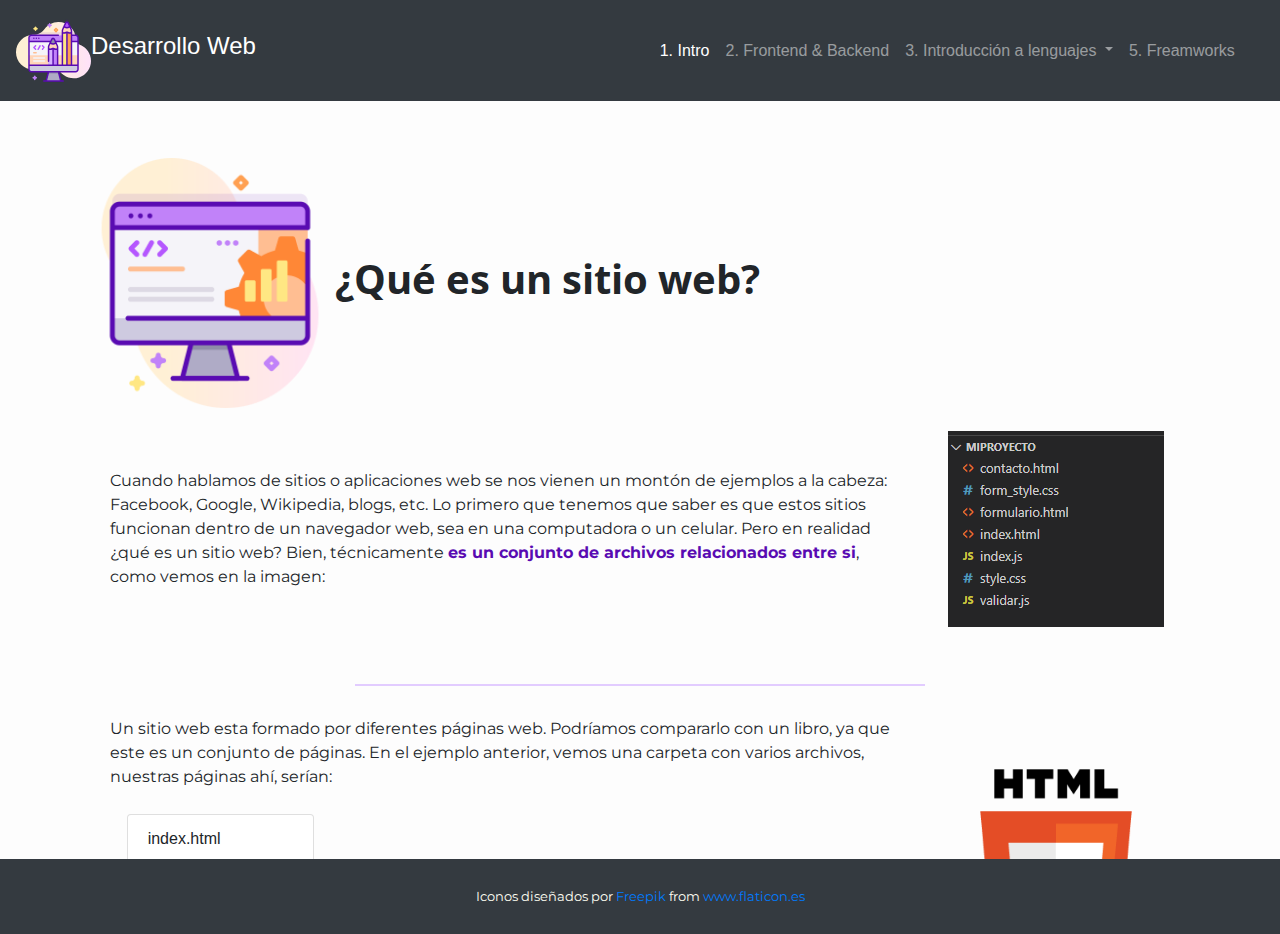
<file: view/index.html>
<!DOCTYPE html>
<html lang="en">

<head>
  <!-- Required meta tags -->
  <meta charset="utf-8" />
  <meta name="viewport" content="width=device-width, initial-scale=1, shrink-to-fit=no" />

  <!-- Bootstrap CSS -->
  <link rel="stylesheet" href="https://stackpath.bootstrapcdn.com/bootstrap/4.5.2/css/bootstrap.min.css"
    integrity="sha384-JcKb8q3iqJ61gNV9KGb8thSsNjpSL0n8PARn9HuZOnIxN0hoP+VmmDGMN5t9UJ0Z" crossorigin="anonymous" />
  
  <!-- my styles -->
  <link rel="stylesheet" href="../style/style.css" />
  <link rel="stylesheet" href="../style/scroll-style.css" />
  
  <!-- Fonts -->  
  <link href="https://fonts.googleapis.com/css2?family=Montserrat:wght@500&family=Open+Sans:wght@400;700;800&display=swap" rel="stylesheet">

  <title>Desarrollo Web</title>
</head>

<body>
  <nav class="navbar navbar-dark bg-dark navbar-expand-lg" >
    <a class="navbar-brand" href="./index.html">
      <img src="../assets/img/2210140-web-development/svg/016-web development.svg" width="75" height="75" alt=""
        loading="lazy" />
      <h4>Desarrollo Web</h4>
    </a>
    <button class="navbar-toggler" type="button" data-toggle="collapse" data-target="#navbarNavDropdown" aria-controls="navbarNavDropdown" aria-expanded="false" aria-label="Toggle navigation">
      <span class="navbar-toggler-icon"></span>
    </button>
    <div class="collapse navbar-collapse" id="navbarNavDropdown">
      <ul class="navbar-nav">
        <li class="nav-item active">
          <a class="nav-link" href="./index.html">1. Intro <span class="sr-only">(current)</span></a>
        </li>
        <li class="nav-item">
          <a class="nav-link" href="./frontend_backend.html">2. Frontend & Backend</a>
        </li>
        <li class="nav-item dropdown">
          <a class="nav-link dropdown-toggle" href="./on_construction.html" id="navbarDropdownMenuLink" role="button" data-toggle="dropdown" aria-haspopup="true" aria-expanded="false">
            3. Introducción a lenguajes
          </a>
          <div class="dropdown-menu" aria-labelledby="navbarDropdownMenuLink">
            <a class="dropdown-item" href="./html_info.html">HTML</a>
            <a class="dropdown-item" href="./on_construction.html">CSS</a>
            <a class="dropdown-item" href="./on_construction.html">JS</a>
          </div>
        </li>
        <li class="nav-item">
          <a class="nav-link" href="./on_construction.html">5. Freamworks </a>
        </li>
      </ul>
    </div>
  </nav>
  <div class="container">
    <div class="row">
      <div class="col col-title">
        <img src="../assets/img/2210140-web-development/png/006-web development.png" alt="Logos de los diferentes lenguajes de frontEnd" height="250" loading="lazy"
          class="img-js" />
        <h1>¿Qué es un sitio web?</h1>
      </div>
      <div class="col col-text">
        <img src="../assets/img/editor_example.png" alt="ejemplo de vista de proyecto en un editor" loading="lazy"
          class="img-editor-example" />
        <div class="text-container">
          <p class="text-custome">
            Cuando hablamos de sitios o aplicaciones web se nos vienen un montón
            de ejemplos a la cabeza: Facebook, Google, Wikipedia, blogs, etc. Lo
            primero que tenemos que saber es que estos sitios funcionan dentro
            de un navegador web, sea en una computadora o un celular. Pero en
            realidad ¿qué es un sitio web? Bien, técnicamente <span class="text-custome-color">es un conjunto de
            archivos relacionados entre si</span>, como vemos en la imagen:
          </p>
        </div>
      </div>
      <div class="dropdown-divider"></div>
      <div class="col col-text">
        <img src="../assets/img/html.png" alt="Logos de los diferentes lenguajes de frontEnd" height="250"
        loading="lazy" class="img-html" />
        <div class="text-container">
          <p class="text-custome">
            Un sitio web esta formado por diferentes páginas web. Podríamos
            compararlo con un libro, ya que este es un conjunto de páginas. En
            el ejemplo anterior, vemos una  carpeta con varios archivos, nuestras
            páginas ahí, serían:
          </p>
          <div class="list">
            <ul class="list-group ">
              <li class="list-group-item">index.html</li>
              <li class="list-group-item">contacto.html</li>
              <li class="list-group-item">formulario.html</li>
            </ul>
          </div>
          <p class="text-custome">
            Estos archivos están escritos con el lenguaje HTML, por eso su
            extensión es .html y son los que le dan la estructura a nuestro
            sitio.
          </p>
        </div>
      </div>
      <div class="dropdown-divider"></div>
      <div class="col col-text">
        <img src="../assets/img/css3.png" alt="Logos de los diferentes lenguajes de frontEnd" height="250"
          loading="lazy" class="img-css" />
        <div class="text-container">
          <p class="text-custome">
            Luego tenemos:
          </p>
          <div class="list">
            <ul class="list-group ">
              <li class="list-group-item">style.css</li>
              <li class="list-group-item">form_style.css</li>
            </ul>
          </div>
          <p class="text-custome">
            Estos están escritos en el lenguaje CSS, su extensión es .css y son
            los que le dan el estilo a la estructura de nuestros html.
          </p>
        </div>
      </div>
      <div class="dropdown-divider"></div>
      <div class="col col-text">
        <img src="../assets/img/js.png" alt="Logos de los diferentes lenguajes de frontEnd" height="250" loading="lazy"
          class="img-js" />
        <div class="text-container">
          <p class="text-custome">
            Y por último, tenemos:
          </p>
          <div class="list">
            <ul class="list-group ">
              <li class="list-group-item">index.js</li>
              <li class="list-group-item">validar.js</li>
            </ul>
          </div>
          <p class="text-custome">
            Estos están escritos en JavaScript, su extensión es .js y son los
            que hacen que nuestra web sea funcional.
          </p>
        </div>
      </div>
              <p class="text-custome-important">
                Este tipo de archivos CSS y JS, complementan a las páginas HTML!
              </p>
    </div>
    <div class="row">
      <div class="col col-title">
        <img src="../assets/img/2210140-web-development/svg/031-server.svg" alt="Logos de los diferentes lenguajes de frontEnd" height="250" loading="lazy"
          class="img-js" />
        <h1>Hosting</h1>
      </div>
      <div class="col col-text">
        <div class="text-container-xl">
          <p class="text-custome">
            Una vez que tenemos un sitio web armado,  <span class="text-custome-color">tenemos que 
            alojar nuestro proyecto web en servidor</span>, es decir, copiar la carpeta
            con todos los archivos dentro de un servidor, para que otros pueden
            ver a nuestro sitio a través de internet. En general, estos
            servidores son provistos por empresas que se dedican al "hosting"
            (almacenar sitios web). Hay algunas que venden el espacio y otras
            que lo ceden de forma gratuita. Algunos ejemplos son: Amazon, Hostgator, entre otras.
          </p>
          <p class="text-custome">
            También existen empresas que venden sitios web pre-armados, es decir que no es necesario programarlos,
             lo único que hay que hacer es agregar contenido propio y organizarlo para que se vea como queramos. 
             Ejemplos de estas empresas son: Wix, WordPress, TiendaNube…
          </p>
        </div>
      </div>
    </div>
    <div class="row">
      <div class="col col-title">
        <img src="../assets/img/2210140-web-development/svg/021-search engine.svg" alt="Logos de los diferentes lenguajes de frontEnd" height="250" loading="lazy"
          class="img-js" />
        <h1>Dominio</h1>
      </div>
      <div class="col col-text">
        <div class="text-container-xl">
          <p class="text-custome">
            Para poder acceder a un sitio web desde internet solo basta con tipear su dirección, por ejemplo si 
            tipeamos en el navegador <a href="http://www.chicasprogramadoras.club/">www.chicasprogramadoras.club</a> inmediatamente nos aparecerá el sitio web del club
          </p>
          <p class="text-custome text-custome-color">
            Pero...cómo es que al tipear esa dirección aparece el sitio web? 
          </p>
          <p class="text-custome">
            Es porque debemos alojar nuestro sitio en un lugar donde pueda ser accedido por todos y además asociarle un dominio, 
            es decir, ponerle un "nombre" que podamos recordar y este disponible.
          </p>
          <p class="text-custome text-custome-color">
            Un dominio de Internet es un nombre único que identifica a un sitio web en Internet. 
          </p>
          <p class="text-custome">
            Para poder adquirir un dominio, debemos consultar antes si está disponible. Luego podemos adquirir el dominios de forma paga
            (con una suscripción permanente o con vencimiento) pero también se pueden adquirir de forma gratuita, aunque estos suelen ser subdominios (por ej: ejemplo.mitiendanube.com).
          </p>
          <p class="text-custome">
            Algunos lugares para consultar y registrar dominios son: NIC.ar, godaddy.com, dot.tk...y muchos más!
          </p>
          <p class="text-custome">
            Una vez que tengamos el dominio, el hosting y el sitio web listos...solo es cuestión de configurar una par de datos <span class="text-custome-color"> y tendremos nuestro sitio online!</span>
          </p>
        </div>
      </div>
    </div>
  </div>

  <footer class="footer">
    <span class="footer-info">
      Iconos diseñados por
      <a href="https://www.flaticon.es/autores/freepik" title="Freepik">Freepik</a>
      from
      <a href="https://www.flaticon.es/" title="Flaticon"> www.flaticon.es</a>
    </span>
  </footer>

  <!-- Optional JavaScript -->
  <!-- jQuery first, then Popper.js, then Bootstrap JS -->
  <script src="https://code.jquery.com/jquery-3.5.1.slim.min.js"
    integrity="sha384-DfXdz2htPH0lsSSs5nCTpuj/zy4C+OGpamoFVy38MVBnE+IbbVYUew+OrCXaRkfj"
    crossorigin="anonymous"></script>
  <script src="https://cdn.jsdelivr.net/npm/popper.js@1.16.1/dist/umd/popper.min.js"
    integrity="sha384-9/reFTGAW83EW2RDu2S0VKaIzap3H66lZH81PoYlFhbGU+6BZp6G7niu735Sk7lN"
    crossorigin="anonymous"></script>
  <script src="https://stackpath.bootstrapcdn.com/bootstrap/4.5.2/js/bootstrap.min.js"
    integrity="sha384-B4gt1jrGC7Jh4AgTPSdUtOBvfO8shuf57BaghqFfPlYxofvL8/KUEfYiJOMMV+rV"
    crossorigin="anonymous"></script>
</body>

</html>
</file>
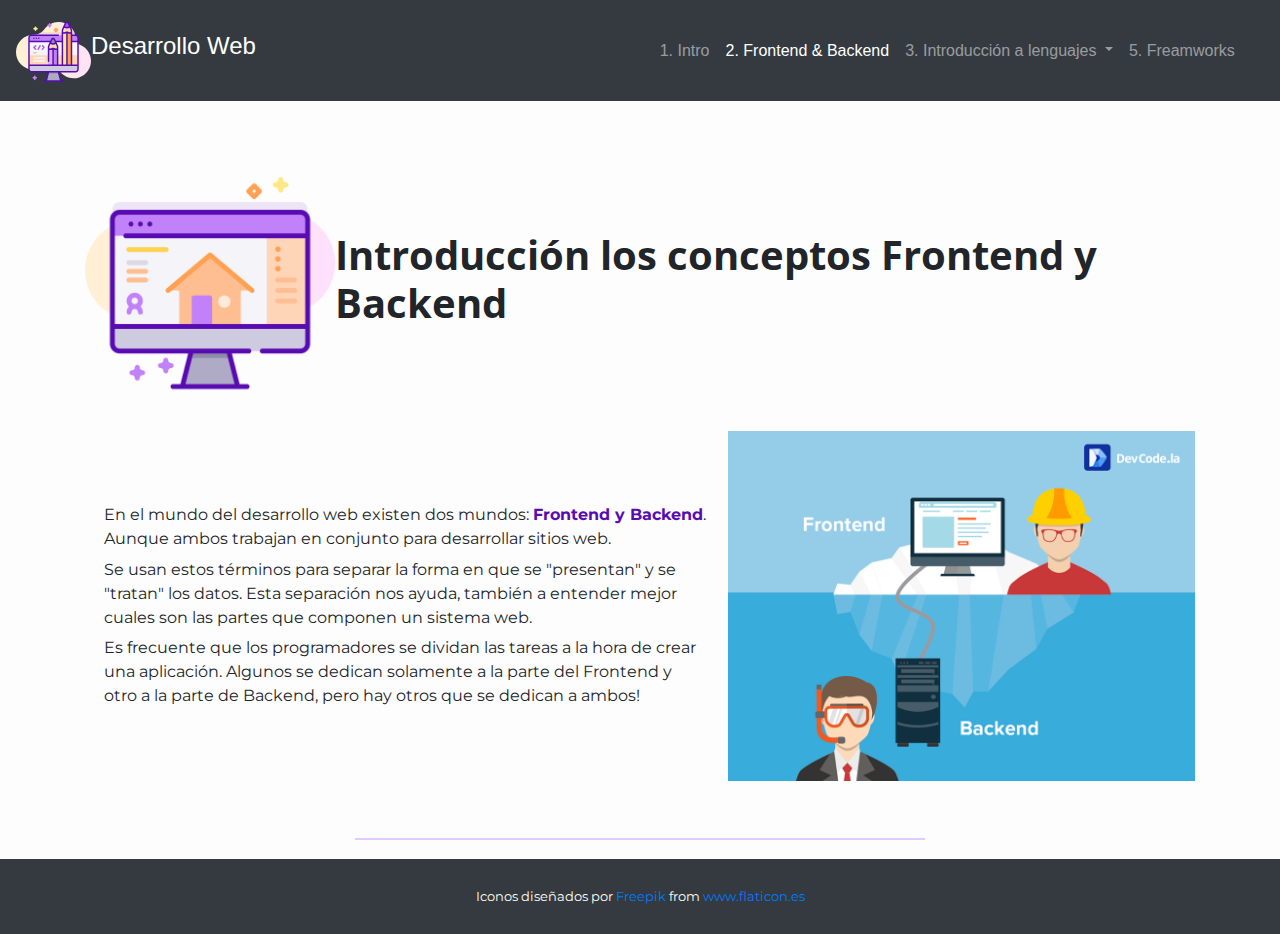
<file: view/frontend_backend.html>
<!DOCTYPE html>
<html lang="en">

<head>
  <!-- Required meta tags -->
  <meta charset="utf-8" />
  <meta name="viewport" content="width=device-width, initial-scale=1, shrink-to-fit=no" />

  <!-- Bootstrap CSS -->
  <link rel="stylesheet" href="https://stackpath.bootstrapcdn.com/bootstrap/4.5.2/css/bootstrap.min.css"
    integrity="sha384-JcKb8q3iqJ61gNV9KGb8thSsNjpSL0n8PARn9HuZOnIxN0hoP+VmmDGMN5t9UJ0Z" crossorigin="anonymous" />
  
  <!-- my styles -->
  <link rel="stylesheet" href="../style/style.css" />
  <link rel="stylesheet" href="../style/scroll-style.css" />
  
  <!-- Fonts -->  
  <link href="https://fonts.googleapis.com/css2?family=Montserrat:wght@500&family=Open+Sans:wght@400;700;800&display=swap" rel="stylesheet">

  <title>Desarrollo Web</title>
</head>

<body>
    <nav class="navbar navbar-dark bg-dark navbar-expand-lg" >
    <a class="navbar-brand" href="./index.html">
      <img src="../assets/img/2210140-web-development/svg/016-web development.svg" width="75" height="75" alt=""
        loading="lazy" />
      <h4>Desarrollo Web</h4>
    </a>
    <button class="navbar-toggler" type="button" data-toggle="collapse" data-target="#navbarNavDropdown" aria-controls="navbarNavDropdown" aria-expanded="false" aria-label="Toggle navigation">
      <span class="navbar-toggler-icon"></span>
    </button>
    <div class="collapse navbar-collapse" id="navbarNavDropdown">
      <ul class="navbar-nav">
        <li class="nav-item">
          <a class="nav-link" href="./index.html">1. Intro <span class="sr-only">(current)</span></a>
        </li>
        <li class="nav-item active">
          <a class="nav-link" href="./frontend_backend.html">2. Frontend & Backend</a>
        </li>
        <li class="nav-item dropdown">
          <a class="nav-link dropdown-toggle" href="./on_construction.html" id="navbarDropdownMenuLink" role="button" data-toggle="dropdown" aria-haspopup="true" aria-expanded="false">
            3. Introducción a lenguajes
          </a>
          <div class="dropdown-menu" aria-labelledby="navbarDropdownMenuLink">
            <a class="dropdown-item" href="./html_info.html">HTML</a>
            <a class="dropdown-item" href="./on_construction.html">CSS</a>
            <a class="dropdown-item" href="./on_construction.html">JS</a>
          </div>
        </li>
        <li class="nav-item">
          <a class="nav-link" href="./on_construction.html">5. Freamworks </a>
        </li>
      </ul>
    </div>
    </nav>
    <div class="container">
        <div class="row">
            <div class="col col-title">
            <img src="../assets/img/2210140-web-development/png/036-home.png" alt="" height="250" loading="lazy"
                class="img-js" />
            <h1>Introducción los conceptos Frontend y Backend</h1>
            </div>
            <div class="col col-text">
                <img src="../assets/img/front-back-ice.png" alt="imagen representativa de frontend y backend" height="350" loading="lazy"/>
                <div class="text-container">
                    <p class="text-custome">
                        En el mundo del desarrollo web existen dos mundos: <span class="text-custome-color">Frontend y Backend</span>. 
                        Aunque ambos trabajan en conjunto para desarrollar sitios web.
                    </p>
                    <p class="text-custome">
                        Se usan estos términos para separar la forma en que se "presentan" y se "tratan" los datos. Esta separación nos ayuda, también 
                        a entender mejor cuales son las partes que componen un sistema web.
                    </p>
                    <p class="text-custome">
                        Es frecuente que los programadores se dividan las tareas a la hora de crear una aplicación. 
                        Algunos se dedican solamente a la parte del Frontend y otro a la parte de Backend, pero hay otros que se dedican a ambos!
                    </p>
                </div>
            </div>
            <div class="dropdown-divider"></div>
            <div class="col col-title">
                <img src="../assets/img/2210140-web-development/png/022-coding.png" alt="" height="200" loading="lazy"
                    class="img-js" />
                <h3>¿Qué es el Frontend?</h3>
            </div>
            <div class="col col-text">
                <div class="text-container-xl">
                    <p class="text-custome">
                        Se dice Frontend a la parte "visible" de un sitio web y es <span class="text-custome-color">la que interactúa con el usuario</span>
                    </p>
                    <p class="text-custome">
                        De ahora en más a esta "parte visible" le llamaremos <span class="text-custome-color">INTERFAZ</span>,
                         que es nada más y nada menos que las pantallas que tiene un sitio web.
                    </p>
                    <p class="text-custome">
                        Se les llama lenguajes de frontend a aquellos lenguajes que se utilizan para CREAR esta parte visible.
                    </p>
                </div>
            </div>
            <img src="../assets/img/ejemplo-frontend.png" alt="ejemplo de frontend"  loading="lazy" class="img-xl"/>
            <div class="col col-title">
                <h5>Lenguajes de Frontend</h5>
            </div>
            <div class="col col-text">
                <div class="text-container-xl">
                    <p class="text-custome">
                        <span class="text-custome-color">HTML (HyperText Markup Language): </span> Lenguaje de Marcado de Hipertexto. 
                        <span class="underline">No es un lenguaje de programación,</span> ya que no utiliza estructuras lógicas...
                        pero si es un lenguaje para estructurar páginas web. <span class="underline">Con este lenguaje seccionamos una página web
                             y determinamos en que lugar va cada elemento.</span>
                    </p>
                    <p class="text-custome">
                        <span class="text-custome-color">CSS (Cascading Style Sheets):</span> Hojas de Estilo en Cascada. Tampoco es un lenguaje de programación,
                        pero es un lenguaje para darle estilo. <span class="underline">Con este definimos la estética de las páginas web,</span> por ejemplo, el fondo, color, tipografía...etc.
                    </p>
                    <p class="text-custome">
                        <span class="text-custome-color">JavaScript:</span> <span class="underline">Es un lenguaje de Programación.</span>
                         Se utiliza para manipular elementos de HTML y CSS y también para hacer cálculos y manejar información. 
                    </p>
                </div>
            </div>
            <div class="dropdown-divider"></div>
            <div class="col col-title">
                <img src="../assets/img/2210140-web-development/png/040-web development.png" alt="" height="200" loading="lazy"
                    class="img-js" />
                <h3>¿Qué es el Backend?</h3>
            </div>
            <div class="col col-text">
                <div class="text-container-xl">
                    <p class="text-custome">
                        El Backend, como dijimos, es la parte que <span class="text-custome-color">trata los datos</span>. Por ejemplo, cuando ingresamos nuestro usuario y contraseña
                        hay procesos "detrás" que reciben y realizan operaciones con estos datos para generar un resultado.
                    </p>
                    <p class="text-custome">
                        Parte del Backend es el <span class="text-custome-color">almacenamiento de datos</span>. Se conecta con una Base de Datos que guarda información, 
                        por ejemplo, en el caso de Facebook, guarda fotos, publicaciones, videos, etc de cada usuario.
                    </p>
                    <p class="text-custome">
                        Para poder desarrollar la lógica detrás de la aplicación, se tiene que programar en un lenguaje.
                         A diferencia del Frontend que puede utilizar varios, el Backend solo requiere de uno.
                    </p>
                </div>
            </div>
            <div class="col col-title">
                <h5>Lenguajes de Backend</h5>
            </div>
            <div class="col col-text">
                <div class="text-container-xl">
                    <p class="text-custome">
                        Son muchos los lenguajes que pueden utilizarse. De acuerdo con el que elijamos vamos a tener que instalar ciertos 
                        programas para que nuestra computadora pueda "entender" el lenguaje en el que estamos programando. 
                    </p>
                    <p class="text-custome">
                        Los lenguajes web más conocidos son: PHP, JAVA (que no es lo mismo que JAVASCRIPT), Ruby, Python, C# y otros...
                    </p>
                    <p class="text-custome-important">
                        Estos lenguajes NO son combinables
                    </p>
                </div>
            </div>
            <div class="dropdown-divider"></div>
            <div class="col col-title">
                <img src="../assets/img/2210140-web-development/png/002-website.png" alt="" height="200" loading="lazy"
                    class="img-js" />
                <h3>¿Cómo se unen el Frontend y el Backend?</h3>
            </div>
            <div class="col col-text">
                <div class="text-container-xl">
                    <p class="text-custome">
                        Para poner en ejemplo estos conceptos:
                    </p>
                    <p class="text-custome">
                        Cuando entramos a un sitio web, lo primero que vemos es la portada. 
                        Si entramos a Facebook vemos que su portada es celeste y azul, que tiene un logo y un par de campos para que ingresemos el usuario y contraseña.
                    </p>
                    <p class="text-custome-important">
                        ESTO ES EL FRONTEND
                    </p>
                    <p class="text-custome">
                        Ahora cuando ingresamos el usuario y la contraseña, estos datos deberán chequearse en algún lado para ver si realmente somos usuarios de Facebook 
                        y si además nuestra contraseña es correcta. <span class="underline">Estas verificaciones se llaman: procesos.</span>
                    </p>
                    <p class="text-custome-important">
                        ESTO ES EL BACKEND 
                    </p>
                </div>
            </div>
            <div class="dropdown-divider"></div>
            <div class="col col-title">
                <img src="../assets/img/2210140-web-development/png/039-maintenance.png" alt="" height="200" loading="lazy"
                    class="img-js" />
                <h3>Frameworks</h3>
            </div>
            <div class="col col-text">
                <div class="text-container-xl">
                    <p class="text-custome">
                        Un framework es un "marco de trabajo", es decir, es algo pre-armado que sirve para estructurar un desarrollo y no repetir ciertas prácticas. 
                         Su uso es bastante común en el desarrollo web y existen frameworks tanto para frontend como para backend:
                    </p>
                    <p class="text-custome underline">
                        Para Backend:
                    </p>
                    <div class="list-xl">
                        <ul class="list-group ">
                          <li class="list-group-item"><span class="text-custome-color">PHP:</span> Codeigniter, Laravel... </li>
                          <li class="list-group-item"><span class="text-custome-color">Ruby:</span> Ruby on Rails, Volt... </li>
                          <li class="list-group-item"><span class="text-custome-color">JAVA:</span> Struts, Spring MVC... </li>
                        </ul>
                      </div>
                    <p class="text-custome underline">
                        Para Frontend: 
                    </p>
                    <div class="list-xl">
                        <ul class="list-group ">
                          <li class="list-group-item"><span class="text-custome-color">HTML y CSS:</span> Bootstrap, Foundation, Materialize... </li>
                          <li class="list-group-item"><span class="text-custome-color">JavaScript:</span> Angular +10, React Js, Backbone Js, Ember Js... </li>
                        </ul>
                      </div>
                </div>
            </div>
        </div>
    </div>

    <footer class="footer">
        <span class="footer-info">
        Iconos diseñados por
        <a href="https://www.flaticon.es/autores/freepik" title="Freepik">Freepik</a>
        from
        <a href="https://www.flaticon.es/" title="Flaticon"> www.flaticon.es</a>
        </span>
    </footer>

    <!-- Optional JavaScript -->
    <!-- jQuery first, then Popper.js, then Bootstrap JS -->
    <script src="https://code.jquery.com/jquery-3.5.1.slim.min.js"
    integrity="sha384-DfXdz2htPH0lsSSs5nCTpuj/zy4C+OGpamoFVy38MVBnE+IbbVYUew+OrCXaRkfj"
    crossorigin="anonymous"></script>
    <script src="https://cdn.jsdelivr.net/npm/popper.js@1.16.1/dist/umd/popper.min.js"
    integrity="sha384-9/reFTGAW83EW2RDu2S0VKaIzap3H66lZH81PoYlFhbGU+6BZp6G7niu735Sk7lN"
    crossorigin="anonymous"></script>
    <script src="https://stackpath.bootstrapcdn.com/bootstrap/4.5.2/js/bootstrap.min.js"
    integrity="sha384-B4gt1jrGC7Jh4AgTPSdUtOBvfO8shuf57BaghqFfPlYxofvL8/KUEfYiJOMMV+rV"
    crossorigin="anonymous"></script>
</body>

</html>
</file>
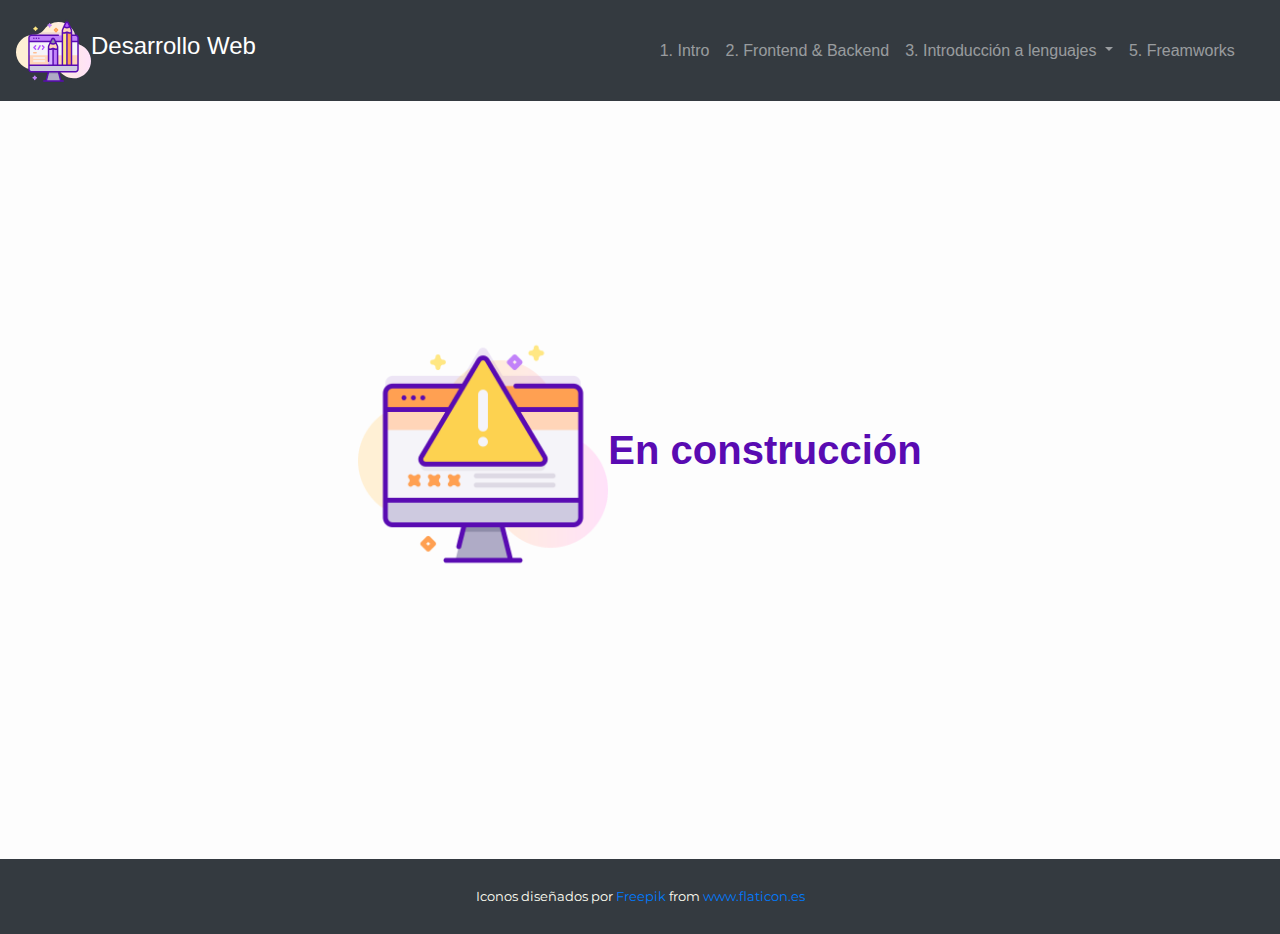
<file: view/on_construction.html>
<!DOCTYPE html>
<html lang="en">

<head>
  <!-- Required meta tags -->
  <meta charset="utf-8" />
  <meta name="viewport" content="width=device-width, initial-scale=1, shrink-to-fit=no" />

  <!-- Bootstrap CSS -->
  <link rel="stylesheet" href="https://stackpath.bootstrapcdn.com/bootstrap/4.5.2/css/bootstrap.min.css"
    integrity="sha384-JcKb8q3iqJ61gNV9KGb8thSsNjpSL0n8PARn9HuZOnIxN0hoP+VmmDGMN5t9UJ0Z" crossorigin="anonymous" />
  
  <!-- my styles -->
  <link rel="stylesheet" href="../style/style.css" />
  <link rel="stylesheet" href="../style/scroll-style.css" />
  
  <!-- Fonts -->  
  <link href="https://fonts.googleapis.com/css2?family=Montserrat:wght@500&family=Open+Sans:wght@400;700;800&display=swap" rel="stylesheet">

  <title>Desarrollo Web</title>
</head>

<body>
    <nav class="navbar navbar-dark bg-dark navbar-expand-lg" >
    <a class="navbar-brand" href="./index.html">
      <img src="../assets/img/2210140-web-development/svg/016-web development.svg" width="75" height="75" alt=""
        loading="lazy" />
      <h4>Desarrollo Web</h4>
    </a>
    <button class="navbar-toggler" type="button" data-toggle="collapse" data-target="#navbarNavDropdown" aria-controls="navbarNavDropdown" aria-expanded="false" aria-label="Toggle navigation">
      <span class="navbar-toggler-icon"></span>
    </button>
    <div class="collapse navbar-collapse" id="navbarNavDropdown">
      <ul class="navbar-nav">
        <li class="nav-item">
          <a class="nav-link" href="./index.html">1. Intro <span class="sr-only">(current)</span></a>
        </li>
        <li class="nav-item">
          <a class="nav-link" href="./frontend_backend.html">2. Frontend & Backend</a>
        </li>
        <li class="nav-item dropdown">
          <a class="nav-link dropdown-toggle" href="./on_construction.html" id="navbarDropdownMenuLink" role="button" data-toggle="dropdown" aria-haspopup="true" aria-expanded="false">
            3. Introducción a lenguajes
          </a>
          <div class="dropdown-menu" aria-labelledby="navbarDropdownMenuLink">
            <a class="dropdown-item" href="./html_info.html">HTML</a>
            <a class="dropdown-item" href="./on_construction.html">CSS</a>
            <a class="dropdown-item" href="./on_construction.html">JS</a>
          </div>
        </li>
        <li class="nav-item">
          <a class="nav-link" href="./on_construction.html">5. Freamworks </a>
        </li>
      </ul>
    </div>
    </nav>
    <div class="container">
        <div class="row">
            <div class="col col-error">
            <img src="../assets/img/2210140-web-development/png/044-error.png" alt="Logos de los diferentes lenguajes de frontEnd" height="250" loading="lazy"
                class="img-js" />
            <h1 class="text-custome-color">En construcción</h1>
            </div>
        </div>
    </div>

    <footer class="footer">
        <span class="footer-info">
        Iconos diseñados por
        <a href="https://www.flaticon.es/autores/freepik" title="Freepik">Freepik</a>
        from
        <a href="https://www.flaticon.es/" title="Flaticon"> www.flaticon.es</a>
        </span>
    </footer>

    <!-- Optional JavaScript -->
    <!-- jQuery first, then Popper.js, then Bootstrap JS -->
    <script src="https://code.jquery.com/jquery-3.5.1.slim.min.js"
    integrity="sha384-DfXdz2htPH0lsSSs5nCTpuj/zy4C+OGpamoFVy38MVBnE+IbbVYUew+OrCXaRkfj"
    crossorigin="anonymous"></script>
    <script src="https://cdn.jsdelivr.net/npm/popper.js@1.16.1/dist/umd/popper.min.js"
    integrity="sha384-9/reFTGAW83EW2RDu2S0VKaIzap3H66lZH81PoYlFhbGU+6BZp6G7niu735Sk7lN"
    crossorigin="anonymous"></script>
    <script src="https://stackpath.bootstrapcdn.com/bootstrap/4.5.2/js/bootstrap.min.js"
    integrity="sha384-B4gt1jrGC7Jh4AgTPSdUtOBvfO8shuf57BaghqFfPlYxofvL8/KUEfYiJOMMV+rV"
    crossorigin="anonymous"></script>
</body>

</html>
</file>
<file: style/style.css>
/*paleta:
#590bb2 violeta +5 bordes
#9526dd violeta +4
#b557ff violeta +3
#c182f9 violeta +2
#d6b0ff violeta +1

#ffab15 amarillo +4
#ffc136 amarillo +3
#fdd250 amarillo +2
#ffe783 amarillo +1

#ff8736 naranja +4
#ffa052 naranja +3 
#ffbe92 naranja +2
#ffd5b8 naranja +1

#f5f4f9 fondo
*/

html {
    min-height: 100%;
    position: relative;
    overflow: hidden;
}

body {
    margin: 0;
    margin-bottom: 40px;
    background-color: #fdfdfd;
}

.navbar-custom {
    padding: 0.5%;
}

.navbar-brand{
    display: flex;
    flex-direction: row;
    align-items: center;
    justify-content: space-between;
    width: 13.5%;
}

ul.navbar-nav {
    width: 98%;
    justify-content: flex-end;
}

.container{
    overflow: auto;
    max-height: 793px;
    height: 793px;
}

.row{
    flex-direction: column;
}

.col-error{
    display: flex;
    align-items: center;
    justify-content: center;
    margin-top: 20%;
}

.dropdown-divider {
    margin: 2% 25%;
    width: 50%;
    border: 0.5px solid #e2ccff;
}

.col.col-title {
    margin-bottom: 2%;
    flex-direction: row;
    display: flex;
    align-items: center;
    margin-top: 5%;
    font-family: 'Open Sans', sans-serif;
}

h1, h3, h5{
    font-weight: bold;
}

.col-text {
    display: flex;
    flex-direction: row-reverse;
    margin-bottom: 3%;
    align-items: center;
}

.col-text img {
    margin: auto;
}

.text-container {
    width: 75%;
}

.text-container-xl {
    width: 100%;
}

.text-custome {
    margin: 1% 3%;
    font-family: 'Montserrat', sans-serif;
}

.text-custome-color {
    color: #590bb2;
    font-weight: bolder;
}

.text-custome-important {
    color: #590bb2;
    font-weight: bolder;
    margin: auto;
    font-size: x-large;
    font-family: 'Open Sans', sans-serif;
    width: max-content;
}

.underline{
    text-decoration:underline
}

.list, .list-xl{
    margin: 3% 5%;
}

.list ul {
    width: 25%;
}

.img-xl{
    width: 100%;;
}

.footer{
    background-color: #343a40;
    height: 75px;
    display: flex;
    align-items: center;
    justify-content: center;
    color: #fffff3;
    position: absolute;
    bottom: 0;
    width: 100%;
    font-family: 'Montserrat', sans-serif;
    font-size: small;
}
</file>
<file: style/scroll-style.css>
.container::-webkit-scrollbar {
    width: 8px;     /* Tamaño del scroll en vertical */
    height: 8px;    /* Tamaño del scroll en horizontal */
    display: none;  /* Ocultar scroll */
}
/* Ponemos un color de fondo y redondeamos las esquinas del thumb */
.container::-webkit-scrollbar-thumb {
    background: #ccc;
    border-radius: 4px;
}
/* Cambiamos el fondo y agregamos una sombra cuando esté en hover */
.container::-webkit-scrollbar-thumb:hover {
    background: #b3b3b3;
    box-shadow: 0 0 2px 1px rgba(0, 0, 0, 0.2);
}
/* Cambiamos el fondo cuando esté en active */
.container::-webkit-scrollbar-thumb:active {
    background-color: #999999;
}
/* Ponemos un color de fondo y redondeamos las esquinas del track */
.container::-webkit-scrollbar-track {
    background: #e1e1e1;
    border-radius: 4px;
}
/* Cambiamos el fondo cuando esté en active o hover */
.container::-webkit-scrollbar-track:hover,
.container::-webkit-scrollbar-track:active {
  background: #d4d4d4;
}
</file>
